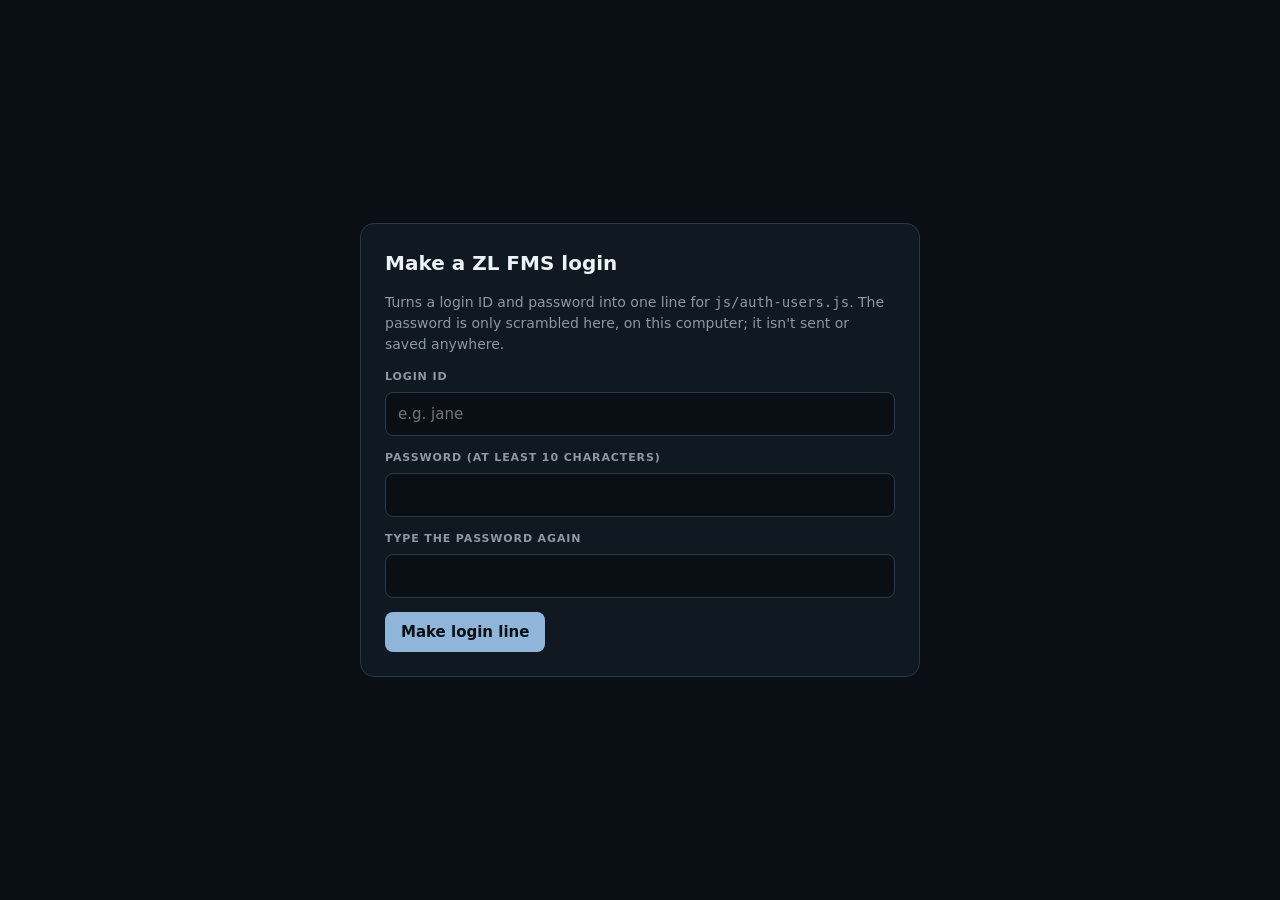
<file: tools/make-login.html>
<!DOCTYPE html>
<html lang="en">
<head>
<meta charset="UTF-8">
<meta name="viewport" content="width=device-width, initial-scale=1.0">
<title>Make a ZL FMS login</title>
<style>
  :root { color-scheme: dark; --bg: #0a0f15; --card: #101821; --line: #2a3947; --text: #edf2f6; --muted: #8b98a5; --accent: #8fb6d9; --bad: #e17e84; }
  * { box-sizing: border-box; }
  body { margin: 0; min-height: 100vh; display: grid; place-items: center; padding: 16px; background: var(--bg); color: var(--text); font: 15px/1.5 system-ui, -apple-system, "Segoe UI", sans-serif; }
  main { width: min(100%, 560px); display: grid; gap: 14px; padding: 24px; border: 1px solid var(--line); border-radius: 14px; background: var(--card); }
  h1 { margin: 0; font-size: 20px; }
  p { margin: 0; color: var(--muted); font-size: 14px; }
  label { display: grid; gap: 6px; }
  label span { color: var(--muted); font-size: 11px; font-weight: 700; letter-spacing: .08em; text-transform: uppercase; }
  input, textarea { width: 100%; padding: 10px 12px; border: 1px solid var(--line); border-radius: 8px; background: var(--bg); color: var(--text); font: inherit; }
  textarea { min-height: 84px; font-family: ui-monospace, Consolas, monospace; font-size: 12.5px; resize: vertical; }
  button { height: 40px; padding: 0 16px; border: 0; border-radius: 8px; background: var(--accent); color: var(--bg); font: inherit; font-weight: 700; cursor: pointer; }
  button:disabled { opacity: .6; cursor: wait; }
  .row { display: flex; gap: 8px; flex-wrap: wrap; }
  .error { color: var(--bad); }
  [hidden] { display: none !important; }
</style>
</head>
<body>
<main>
  <h1>Make a ZL FMS login</h1>
  <p>Turns a login ID and password into one line for <code>js/auth-users.js</code>. The password is only scrambled here, on this computer; it isn't sent or saved anywhere.</p>

  <form id="form" class="grid" autocomplete="off" style="display:grid;gap:14px">
    <label><span>Login ID</span><input id="id" required autocapitalize="none" spellcheck="false" placeholder="e.g. jane"></label>
    <label><span>Password (at least 10 characters)</span><input id="pw" type="password" required autocomplete="new-password"></label>
    <label><span>Type the password again</span><input id="pw2" type="password" required autocomplete="new-password"></label>
    <p id="error" class="error" hidden></p>
    <div class="row"><button id="make" type="submit">Make login line</button></div>
  </form>

  <div id="result" hidden style="display:grid;gap:10px">
    <label><span>Paste this line into js/auth-users.js</span><textarea id="line" readonly></textarea></label>
    <div class="row"><button id="copy" type="button">Copy</button></div>
    <p>Inside <code>USERS = { … }</code>: add it as a new line, or replace that ID's old line to change the password. Then commit and push.</p>
  </div>
</main>
<script>
  const $ = id => document.getElementById(id);
  const ITERATIONS = 210000;
  const toBase64 = bytes => btoa(String.fromCharCode(...bytes));

  $("form").addEventListener("submit", async event => {
    event.preventDefault();
    const id = $("id").value.trim().toLowerCase();
    const pw = $("pw").value;
    const error = text => { $("error").textContent = text; $("error").hidden = !text; };
    error("");
    if (!/^[a-z0-9._@-]{2,40}$/.test(id)) return error("Login ID: 2–40 letters, numbers, dots, dashes, underscores or @.");
    if (pw.length < 10) return error("Use a password of at least 10 characters.");
    if (pw !== $("pw2").value) return error("The two passwords don't match.");
    if (!window.crypto?.subtle) return error("This browser can't do it here. Open this page from the dashboard's website instead.");

    $("make").disabled = true;
    try {
      const salt = crypto.getRandomValues(new Uint8Array(16));
      const key = await crypto.subtle.importKey("raw", new TextEncoder().encode(pw), "PBKDF2", false, ["deriveBits"]);
      const bits = new Uint8Array(await crypto.subtle.deriveBits({ name: "PBKDF2", hash: "SHA-256", salt, iterations: ITERATIONS }, key, 256));
      $("line").value = `    "${id}": { salt: "${toBase64(salt)}", hash: "${toBase64(bits)}", iterations: ${ITERATIONS} },`;
      $("result").hidden = false;
      $("pw").value = $("pw2").value = "";
    } finally {
      $("make").disabled = false;
    }
  });

  $("copy").addEventListener("click", async () => {
    try { await navigator.clipboard.writeText($("line").value); $("copy").textContent = "Copied"; }
    catch { $("line").select(); }
    setTimeout(() => { $("copy").textContent = "Copy"; }, 1500);
  });
</script>
</body>
</html>
</file>
